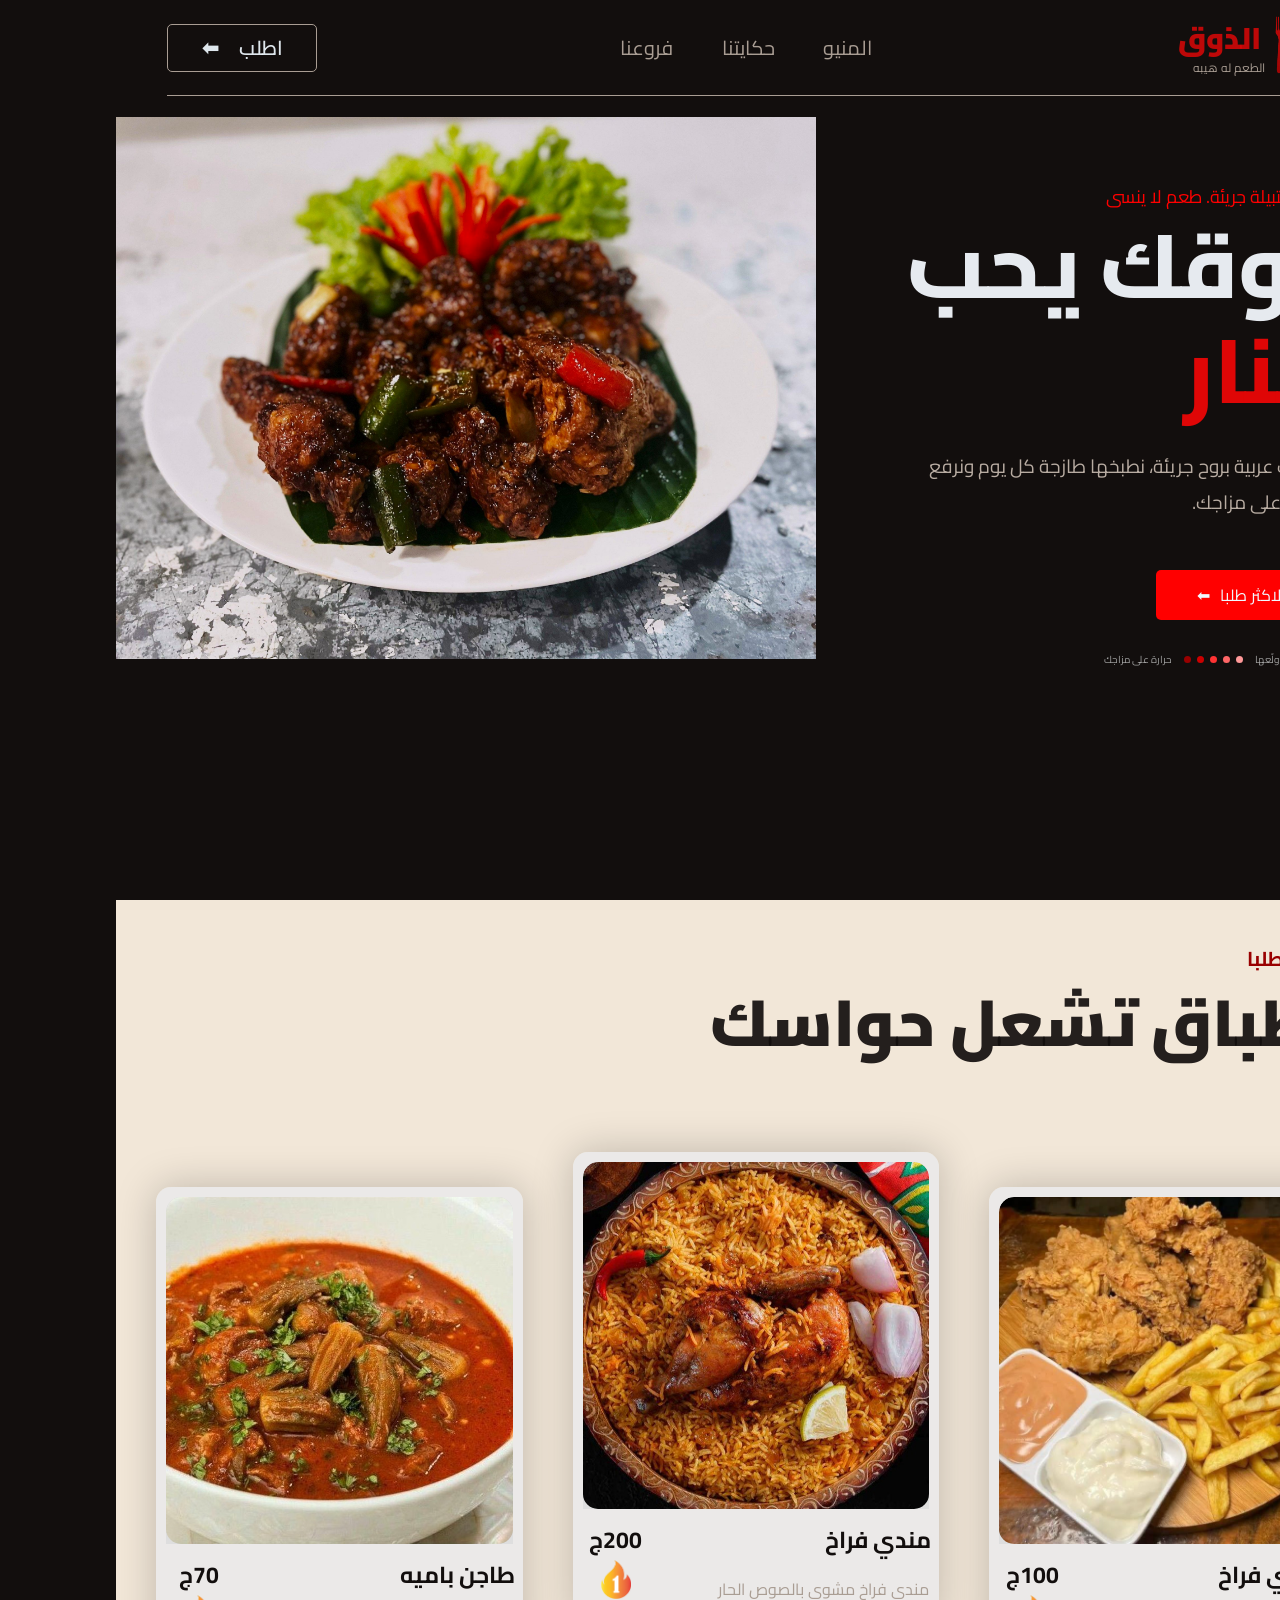
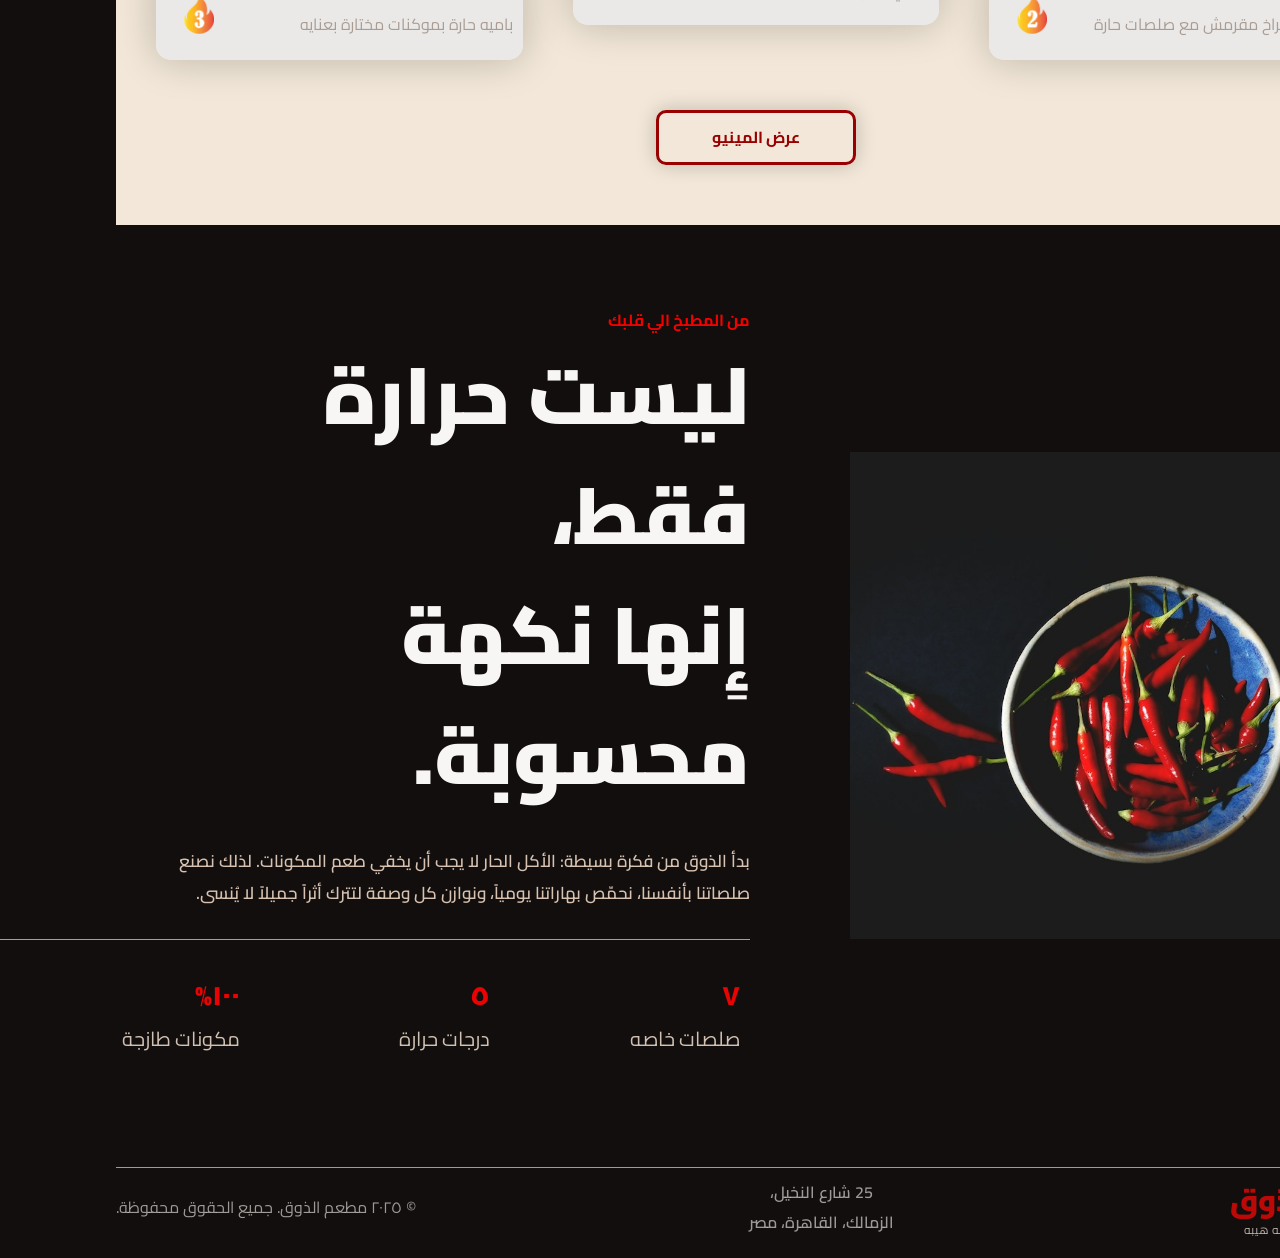
<file: index.html>
<!DOCTYPE html>
<html lang="ar" dir="rtl">
<head>
    <meta charset="UTF-8">
    <meta name="viewport" content="width=device-width, initial-scale=1.0">
    <meta name="viewport" content="width=device-width, initial-scale=1.0">
    <link rel="stylesheet" href="style.css">
    <title>Al-Thawq Restaurant</title>
    <link rel="preconnect" href="https://fonts.googleapis.com">
    <link rel="preconnect" href="https://fonts.gstatic.com" crossorigin>
    <link href="https://fonts.googleapis.com/css2?family=Amiri:ital,wght@0,400;0,700;1,400;1,700&family=Black+Ops+One&family=Cairo:wght@200..1000&family=Fjalla+One&family=Lateef:wght@200;300;400;500;600;700;800&family=Libertinus+Serif:ital,wght@0,400;0,600;0,700;1,400;1,600;1,700&family=Playfair+Display:ital,wght@0,400..900;1,400..900&family=Rubik+Spray+Paint&family=Sekuya&display=swap" rel="stylesheet">
    <script src="script.js" defer></script>
</head>
<body>
    
    <div class="intro">
        <div class="bar">            
            <a class="web-logo" href="">
                <img class="web-img" src="imags/logo1.png" alt="">
                <div class="logo-name">
                    <div class="n1">الذوق</div>
                    <div class="n2">الطعم له هيبه</div>
                </div>
            </a>
            <div class="links">
                <a href="menu/menu.html" class="menu">المنيو</a>
                <a href="#story" class="ourself">حكايتنا</a>
                <a href="" class="branch">فروعنا</a>
            </div>
            <div class="order">
                <a class="b-order">
                    <div class="1">اطلب</div>
                    <div class="2">⬅</div>
                </a>
            </div>
        </div>
        <div class="container">
            <div class="main">
                <div class="main1">
                    <div class="m1"></div>
                    <div>تتبيلة جريئة. طعم لا ينسى</div>
                </div>
                <div class="main2">ذوقك يحب <span>النار</span></div>
                <div class="maind">وصفات عربية بروح جريئة، نطبخها طازجة كل يوم ونرفع حرارتها على مزاجك.</div>
                <a href="#trend" class="discm">
                    <span>الاكثر طلبا</span>
                    <span>⬅</span> 
                </a>
                <div class="spiciness-level">
                    <span class="label">من هادي إلى ولّعها</span>
                    <div class="dots-container">
                        <span class="dot lvl-1"></span>
                        <span class="dot lvl-2"></span>
                        <span class="dot lvl-3"></span>
                        <span class="dot lvl-4"></span>
                        <span class="dot lvl-5"></span>
                    </div>
                    <span class="label">حرارة على مزاجك</span>
                </div>
            </div>
            <div class="m-img">
                <img src="main.jpg" alt="">
            </div>
        </div>
    </div>
    <div class="trends" id="trend">
        <div class="ttitle">
            <div class="tt1">الاكثر طلبا</div>
            <div class="tt2">اطباق تشعل حواسك</div>
        </div>
        <div class="trendm">
            <div class="m" id="m2">
                <div class="mimg">
                    <img  class="mimg2" src="imags/m2.jpg" alt="">
                </div>
                <div class="description">
                    <div class="mdesc">
                        <div class="mname">كريسبي فراخ</div>
                        <div class="md" >كريسبي فراخ مقرمش مع صلصات حارة</div>
                    </div>
                    <div class="mtrend">
                        <div class="mprice">100ج</div>
                        <img src="imags/m2.png" alt="">
                    </div>
                </div>
               
            </div>
            <div class="m" id="m1">
                <div class="mimg">
                    <img class="mimg1" src="imags/m1.jpg" alt="">
                </div>
                <div class="description">
                    <div class="mdesc">
                        <div class="mname">مندي فراخ</div>
                        <div class="md" >مندي فراخ مشوى بالصوص الحار</div>
                    </div>
                    <div class="mtrend">
                        <div class="mprice">200ج</div>
                        <img src="imags/m1.png" alt="">
                    </div>
                </div>
            </div>
            <div class="m" id="m3">
                <div class="mimg">
                    <img  class="mimg3" src="imags/m3.jpg" alt="">
                </div>
                <div class="description">
                    <div class="mdesc">
                        <div class="mname">طاجن باميه</div>
                        <div class="md" >باميه حارة بموكنات مختارة بعنايه</div>
                    </div>
                    <div class="mtrend">
                        <div class="mprice">70ج</div>
                        <img src="imags/m3.png" alt="">
                    </div>
                </div>
            </div>
        </div>
        <br>
        <div class="menucont">
            <a href="menu/menu.html" class="menu2">عرض المينيو</a>
        </div>
    </div>
    <div class="our-story" id="story">
        <div class="story-img">
            <img src="imags/photo-1533841175647-39fea57b86ba.jpeg" alt="" class="simg">
        </div>
        <div class="story">
            <div class="s1">من المطبخ الي قلبك</div>
            <div class="s2">
                <span class="s2-1">ليست حرارة فقط،</span>
                <span class="s2-2">إِنها نكهة محسوبة.</span>
            </div>
            <div class="s3">بدأ الذوق من فكرة بسيطة: الأكل الحار لا يجب أن يخفي طعم المكونات. لذلك نصنع صلصاتنا بأنفسنا، نحمّص بهاراتنا يومياً، ونوازن كل وصفة لتترك أثراً جميلاً لا يُنسى.</div>
            <div class="stats">
                <div class="st">
                    <div class="n" >٧</div>
                    <div class="nd">صلصات خاصه</div>
                </div>
                <div class="st" id="st">
                    <div class="n">٥</div>
                    <div class="nd">درجات حرارة</div>
                </div>
                <div class="st">
                    <div class="n">١٠٠%</div>
                    <div class="nd">مكونات طازجة</div>
                </div>
            </div>
        </div>
    </div>
    <div class="conc">
        <a class="web-logo2" href="">
            <img class="web-img2" src="imags/logo1.png" alt="">
            <div class="logo-name2">
                <div class="n12">الذوق</div>
                <div class="n22">الطعم له هيبه</div>
            </div>
        </a>
        <div class="adress">25 شارع النخيل، الزمالك، القاهرة، مصر</div>
        <div class="copy">© ٢٠٢٥ مطعم الذوق. جميع الحقوق محفوظة.</div>
    </div>
    
</body>
</html>
</file>
<file: style.css>
/* --------------- */
/* الإعدادات العامة */
/* --------------- */

html { scrollbar-width: none; }
* { user-select: none; box-sizing: border-box; }
img { max-width: 100%; }
body { background-color: #120e0d; margin: 0px; font-family: "Cairo", sans-serif; color: #a99d93; }
.intro { background-color: #120e0d; min-height: 100vh; margin: 0px; }

/* --------------- */
/*   الهيدر (Bar)   */
/* --------------- */

.bar { height: 96px; width: min(100% - 8vw, 1440px); border-bottom: solid 1px #a99d93; margin: 0px auto; display: flex; align-items: center; justify-content: space-between; }
.web-logo { height: 96px; width: 170px; display: inline-flex; text-decoration: none; }
.logo-name { height: 96px; width: 90px; }
.n1 { width: 90px; padding-top: 10px; height: 50px; display: flex; text-align: center; justify-content: center; font-size: 30px; font-weight: 900; color: rgba(255, 7, 7, 0.721); }
.n2 { height: 26px; position: relative; display: flex; font-size: 12px; color: #a99d93; margin-top: 6px; }
.web-img { width: 70px; height: 60px; margin: 15px 0px 15px 10px; }
.links { width: 300px; height: 96px; display: flex; align-items: center; justify-content: space-around; font-size: 20px; }
.links a { text-decoration: none; color: #a99d93; transition: .15s ease; }
.links a:hover { border-bottom: solid 1px #a99d93; margin-bottom: 6px; }
.b-order { height: 48px; width: 150px; background-color: transparent; color: rgba(240, 248, 255, 0.92); display: inline-flex; align-items: center; justify-content: center; gap: 20px; border: solid 1px #a99d93; font-size: 20px; font-weight: 600; border-radius: 5px; transition: .2s ease; }
.b-order:hover { background-color: #dedede; color: #120e0d; }

/* ------------------------ */
/*   القسم الرئيسي (Main)   */
/* ------------------------ */

.container { display: inline-flex; width: 100%; margin: 0px; }
.main { height: 580px; padding: 80px 145px 20px 20px; }
.main1 { display: inline-flex; align-items: center; justify-content: center; gap: 20px; font-size: 18px; color: red; margin: 0px; }
.m1 { width: 30px; background-color: red; height: 2px; margin: 0px; }
.main2 { max-width: 610px; font-weight: 800; color: rgb(230, 234, 239); font-size: clamp(72px, 8vw, 130px); line-height: 1.18; margin: 0px 0 24px 0px; }
.main2 span { color: rgb(223, 6, 6); display: block; }
.maind { max-width: 450px; color: #b8aca2; font-size: 19px; line-height: 1.9; }
.story, .discm { text-decoration: none; color: #a99d93; }
.discm { background-color: red; display: inline-flex; width: 170px; height: 50px; align-items: center; justify-content: center; color: aliceblue; margin: 50px 10px 0px 40px; gap: 10px; border-radius: 5px; }
.spiciness-level { margin-top: 30px; display: flex; align-items: center; gap: 12px; font-family: 'Cairo', sans-serif; color: #a0a0a0; direction: rtl; }
.label { font-size: 10px; }
.dots-container { display: flex; align-items: center; gap: 6px; }
.dot { width: 7px; height: 7px; border-radius: 50%; display: inline-block; }
.lvl-1 { background-color: #ff9999; }
.lvl-2 { background-color: #ff6666; }
.lvl-3 { background-color: #ff3333; }
.lvl-4 { background-color: #cc0000; }
.lvl-5 { background-color: #990000; }
.m-img img { height: 754px; width: 960px; }

/* --------------- */
/*     Trends      */
/* --------------- */

.trends { background-color: #F2E7D8; padding: 40px; min-height: 100vh; display: flex; flex-direction: column; }
.trends br { display: none; }
.ttitle { margin: 0px 20px 10px 0px; position: relative; }
.ttitle::after { content: ""; display: block; position: absolute; top: 0px; right: -20px; width: 9px; border-radius: 10px; background-color: #d00000; height: 127px; margin: 0px; }
.tt1 { color: #990000; font-weight: 700; font-size: 20px; }
.tt2 { font-weight: 900; font-size: 65px; line-height: 90px; color: #120e0deb; }
.trendm { width: 100%; flex: 1; min-height: 530px; display: inline-flex; align-items: center; justify-content: center; gap: 100px; margin: 40px auto 0; }
.m { width: 370px; height: 460px; background-color: #eaeaeae4; box-shadow: 0px 0px 40px rgba(0, 0, 0, 0.218); display: flex; flex-direction: column; border-radius: 15px; transition: all 0.2s ease; }
#m1:hover { box-shadow: 0px 20px 40px rgba(0, 0, 0, 0.388); margin-bottom: 25px; }
#m1:hover .mimg1 { transform: scale(1.03); }
#m2:hover, #m3:hover { box-shadow: 0px 20px 40px rgba(0, 0, 0, 0.388); margin-top: 55px; }
#m2:hover .mimg2, #m3:hover .mimg3 { transform: scale(1.03); }
#m2, #m3 { margin-top: 70px; }
.mimg { width: 350px; height: 350px; margin: 10px; overflow: hidden; background-color: #dedede; border-radius: 15px 15px 0px 0px; }
.mimg img { transition: all 0.2s ease; width: 350px; border-radius: 15px; }
.description { display: inline-flex; flex-direction: row; }
.mdesc { width: 370px; height: 50px; display: flex; flex-direction: column; gap: 10px; }
.md { margin-right: 10px; }
.mname, .mprice { font-size: 23px; height: 30px; line-height: 50%; font-weight: 700; margin: 15px 8px 0px; color: #120e0d; }
.mtrend { height: 80px; width: 70px; display: inline-flex; margin: 0px 8px 10px 8px; align-items: center; justify-content: space-between; flex-direction: column; gap: 4px; }
.m p { color: #120e0dc8; line-height: 20px; margin: 0px; }
.mtrend img { width: 30px; }
.menucont { display: flex; justify-content: center; margin: 20px; }
.menu2 { display: flex; align-items: center; justify-content: center; font-weight: 700; color: #990000; width: 200px; height: 55px; border: solid 3px #990000; box-shadow: 0px 0px 20px rgba(0, 0, 0, 0.203); border-radius: 10px; text-decoration: none; }

/* --------------- */
/*   Our Story     */
/* --------------- */

.our-story { background-color: #120e0d; display: inline-flex; align-items: center; justify-content: space-between; }
.story-img { height: 570px; width: 570px; margin: 100px 80px; overflow: hidden; }
.simg { width: 570px; }
.story { display: flex; margin: 100px 40px; flex-direction: column; justify-content: center; color: #f8f5f5; }
.s1 { color: #f30000; font-weight: 700; font-size: 16px; }
.s2 { font-weight: 900; font-size: 80px; display: flex; flex-direction: column; }
.s2-1, .s2-2 { margin: 0px; line-height: 120px; }
.s2-2 { margin-bottom: 30px; }
.s3 { width: 700px; color: #d7c2b1; font-size: 17px; font-weight: 600; }
.stats { display: inline-flex; justify-content: space-around; margin: 30px auto; padding-top: 30px; border-top: solid 1px #a99d93; }
.st { width: 250px; }
.n { color: #e90303; font-size: 27px; font-weight: 900; margin-right: 10px; }
.nd { font-size: 20px; margin-right: 10px; color: rgba(228, 211, 194, 0.911); }

/* --------------- */
/*     Footer      */
/* --------------- */

.conc { display: inline-flex; position: relative; justify-content: space-between; width: 100%; height: 60px; border-top: solid 1px; align-items: center; color: #f2f0ee9e; }
.web-logo2 { height: 96px; width: 170px; margin-bottom: -25px; display: inline-flex; text-decoration: none; }
.logo-name2 { height: 96px; width: 90px; }
.n12 { width: 90px; padding-top: 10px; height: 50px; display: flex; text-align: center; justify-content: center; font-size: 30px; font-weight: 900; color: rgba(255, 7, 7, 0.721); }
.n22 { height: 26px; position: relative; display: flex; font-size: 12px; color: #bab0a9; margin-top: 6px; }
.web-img2 { width: 70px; height: 60px; margin: 15px 0px 15px 10px; }
.adress { margin-top: 20px; width: 150px; font-weight: 600; display: flex; text-align: center; }
.copy { display: flex; text-align: center; justify-content: center; margin-top: 20px; }


/* ========================================= */
/*        Responsive Design (الأكبر ← الأصغر)  */
/* ========================================= */

/* ---------- لابتوب وشاشات أصغر (حتى 1800px) ---------- */
@media screen and (max-width: 1800px) {
    .container { display: flex; align-items: center; }
    .main { flex: 0 0 auto; padding: 80px 60px 20px 70px; height: auto; min-height: 520px; }
    .m-img { flex: 1 1 0; min-width: 0; }
    .m-img img { width: 100%; height: auto; }
    .main2 { font-size: clamp(72px, 7vw, 120px); }

    .trendm { min-height: 0; gap: 50px; padding-bottom: 30px; }
    .m { flex: 1 1 0; width: auto; max-width: 370px; min-width: 0; height: auto; padding-bottom: 16px; }
    .mimg { width: auto; height: auto; aspect-ratio: 1 / 1; margin: 10px; }
    .mimg img { width: 100%; height: 100%; object-fit: cover; }
    .description { width: 100%; }
    .mdesc { width: auto; flex: 1; height: auto; }

    .our-story { display: flex; width: 100%; }
    .story-img { width: min(570px, 38vw); height: min(570px, 38vw); margin: 80px 60px; flex-shrink: 0; }
    .simg { width: 100%; height: 100%; object-fit: cover; }
    .story { flex: 1; min-width: 0; margin: 80px 40px; }
    .s3 { width: 100%; max-width: 700px; }
}

/* ---------- لابتوب صغير (حتى 1200px) ---------- */
@media screen and (max-width: 1200px) {
    .links { width: 260px; font-size: 18px; }
    .main { padding: 60px 30px 20px 50px; }
    .maind { font-size: 17px; max-width: 380px; }
    .discm { margin: 40px 10px 0 30px; }

    .trends { padding: 40px 24px; }
    .tt2 { font-size: 48px; line-height: 70px; }
    .ttitle::after { height: calc(100% - 4px); }
    .trendm { gap: 24px; }
    .mname, .mprice { font-size: 20px; }

    .story-img { margin: 60px 40px; }
    .story { margin: 60px 30px; }
    .s2 { font-size: 58px; }
    .s2-1, .s2-2 { line-height: 85px; }
    .st { width: auto; flex: 1; }
}

/* ---------- تابلت + موبايل: نفس تصميم الموبايل (حتى 1100px) ---------- */
@media screen and (max-width: 1100px) {
    .container { display: flex; flex-direction: column; align-items: stretch; overflow: hidden; }
    .m-img { flex: none; order: -1; position: relative; width: 100%; height: clamp(260px, 50vw, 460px); z-index: 0; }
    .m-img img { width: 100%; height: 100%; object-fit: cover; -webkit-mask-image: linear-gradient(to bottom, #120e0d 45%, transparent 100%); mask-image: linear-gradient(to bottom, #120e0d 45%, transparent 100%); }
    .main { position: relative; z-index: 1; margin-top: 80px; padding: 0 40px 50px; min-height: 0; }
    .main2 { max-width: 100%; font-size: clamp(72px, 14vw, 130px); }
    .maind { max-width: 480px; }

    .mname { font-size: 22px; }
    .mprice { font-size: 20px; }
    .md { font-size: 16px; line-height: 1.5; }
    .mtrend { width: 60px; }
    .mtrend img { width: 34px; }

    .story-img { margin: 40px 30px; }
    .story { margin: 40px 20px; }
    .s2 { font-size: 46px; }
    .s2-1, .s2-2 { line-height: 66px; }
    .s3 { font-size: 16px; }
    .n { font-size: 24px; }
    .nd { font-size: 17px; }
}

/* ---------- تابلت وموبايل (حتى 1100px): الكروت قايمة أفقية ---------- */
@media screen and (max-width: 1100px) {
    .bar { width: calc(100% - 6vw); height: 90px; }
    .links { width: clamp(230px, 32vw, 320px); font-size: clamp(17px, 2.2vw, 22px); }
    .b-order { width: 140px; height: 46px; font-size: 20px; gap: 12px; }

    .m-img { height: clamp(240px, 55vw, 520px); }
    .main { margin-top: 70px; padding: 0 clamp(24px, 5vw, 60px) 40px; }
    .main1 { font-size: clamp(15px, 2.4vw, 22px); }
    .label { font-size: clamp(11px, 1.6vw, 15px); }
    .dot { width: clamp(7px, 1.2vw, 10px); height: clamp(7px, 1.2vw, 10px); }
    .main2 { font-size: clamp(72px, 17vw, 130px); }
    .maind { font-size: clamp(18px, 2.4vw, 24px); max-width: min(100%, 640px); }
    .discm { margin: 36px 0 0 20px; width: clamp(150px, 22vw, 210px); height: clamp(46px, 6vw, 60px); font-size: clamp(16px, 2.2vw, 22px); }

    .trends { padding: clamp(24px, 4vw, 48px) clamp(16px, 3vw, 40px); min-height: calc(100vh - 120px); }
    .tt1 { font-size: clamp(14px, 2.4vw, 22px); }
    .tt2 { font-size: clamp(28px, 6vw, 56px); line-height: 1.5; }
    .ttitle::after { height: 110px; }
    .trendm { --card-h: clamp(145px, calc((100vh - 440px) / 3), 230px); flex-direction: column; gap: 16px; padding: 10px 0 0; }
    #m1 { order: 1; }
    #m2 { order: 2; }
    #m3 { order: 3; }
    #m2, #m3 { margin-top: 0; }
    .m { flex: none; flex-direction: row; width: 100%; max-width: none; height: var(--card-h); padding-bottom: 0; }
    #m1:hover, #m2:hover, #m3:hover { margin: 0; transform: translateY(-6px); box-shadow: 0 12px 25px rgba(0, 0, 0, 0.35); }
    .mimg { width: calc(var(--card-h) - 20px); height: calc(var(--card-h) - 20px); aspect-ratio: auto; margin: 10px; flex-shrink: 0; border-radius: 15px; }
    .mimg img { border-radius: 15px; }
    .description { display: flex; flex-direction: column; justify-content: space-between; align-items: stretch; flex: 1; min-width: 0; width: auto; height: 100%; padding-bottom: 10px; }
    .mdesc { flex: none; width: auto; height: auto; gap: 6px; }
    .mname, .mprice { margin: 18px 8px 0; height: auto; line-height: 1.3; font-size: clamp(19px, 3.2vw, 28px); }
    .md { font-size: clamp(16px, 2.8vw, 22px); line-height: 1.5; margin-right: 8px; margin-left: clamp(40px, 5vw, 50px); display: -webkit-box; -webkit-line-clamp: 3; line-clamp: 3; -webkit-box-orient: vertical; overflow: hidden; }
    .mname { font-size: clamp(22px, 4.2vw, 34px); }
    .mtrend { flex-direction: row; width: auto; height: auto; margin: 0 8px; gap: 8px; justify-content: space-between; align-items: center; }
    .mprice { margin: 0; }
    .mtrend img { width: clamp(28px, 4vw, 40px); }
    .menucont { margin: 30px 0 10px; }

    .our-story { flex-direction: column; align-items: stretch; min-height: calc(100vh - var(--footer-h) + 90px); min-height: calc(100svh - var(--footer-h) + 90px); }
    .story-img { position: relative; width: calc(100% - 48px); height: auto; flex: 1 1 0; min-height: 140px; max-height: 560px; margin: 50px 24px 0; }
    .simg { position: absolute; inset: 0; width: 100%; height: 100%; object-fit: cover; }
    .story { flex: none; width: calc(100% - 48px); margin: 30px 24px 50px; }
    .s1 { font-size: clamp(13px, 2vw, 18px); }
    .s2 { font-size: clamp(32px, 7vw, 64px); }
    .s2-1, .s2-2 { line-height: 1.4; }
    .s2-2 { margin-bottom: 20px; }
    .s3 { max-width: none; font-size: clamp(14px, 2.2vw, 20px); }
    .stats { width: 100%; margin: 24px 0 0; padding-top: 24px; }
    .st { text-align: center; }
    .n, .nd { margin: 0; }
    .n { font-size: clamp(22px, 3.4vw, 34px); }
    .nd { font-size: clamp(14px, 2.2vw, 20px); }
    #st { border-right: solid 1px #a99d937c; border-left: solid 1px #a99d937c; }

    /* الفوتر: اللوجو والعنوان في صف أفقي، والكوبي تحتهم */
    :root { --footer-h: 130px; }
    .conc { display: flex; flex-wrap: wrap; align-content: center; align-items: center; justify-content: space-between; height: var(--footer-h); padding: 0 clamp(16px, 4vw, 48px); }
    .web-logo2 { height: 80px; margin-bottom: 0; }
    .logo-name2 { height: 80px; }
    .adress { margin: 0; width: auto; max-width: 260px; font-size: clamp(12px, 1.8vw, 16px); }
    .copy { flex: 0 0 100%; margin: 6px 0 0; padding-top: 8px; border-top: solid 1px rgba(169, 157, 147, 0.25); font-size: 12px; }
}

/* ---------- موبايل (حتى 560px) ---------- */
@media screen and (max-width: 560px) {
    .conc { padding: 0 16px; }
}

/* ---------- موبايل (حتى 430px) ---------- */
@media screen and (max-width: 430px) {
    :root { --footer-h: 112px; }
    .bar { height: 64px; width: calc(100% - 32px); }
    .links { display: none; }
    .web-logo { width: 120px; height: 64px; }
    .web-img { width: 44px; height: 40px; margin: 12px 0 12px 6px; }
    .logo-name { width: 64px; height: 64px; }
    .n1 { width: 64px; height: 34px; padding-top: 8px; font-size: 22px; }
    .n2 { height: 20px; font-size: 9px; white-space: nowrap; margin-top: 4px; }
    .b-order { width: 96px; height: 38px; font-size: 16px; gap: 10px; }

    .web-logo2 { width: 120px; height: 64px; }
    .web-img2 { width: 44px; height: 40px; margin: 12px 0 12px 6px; }
    .logo-name2 { width: 64px; height: 64px; }
    .n12 { width: 64px; height: 34px; padding-top: 8px; font-size: 22px; }
    .n22 { height: 20px; font-size: 9px; white-space: nowrap; margin-top: 4px; }
    .adress { font-size: 12px; }
    .copy { font-size: 10px; }

    .m-img { height: 260px; }
    .main { margin-top: 60px; padding: 0 20px 30px; }
    .main1 { font-size: 15px; gap: 10px; }
    .m1 { width: 25px; }
    .main2 { font-size: clamp(64px, 19vw, 84px); margin: 10px 0 18px; }
    .maind { font-size: 16px; max-width: 100%; line-height: 1.8; }
    .discm { width: 150px; height: 46px; margin: 28px 0 0; }
    .spiciness-level { flex-wrap: wrap; margin-top: 24px; gap: 8px; }
    .label { font-size: 11px; }

    .trends { padding: 24px 14px; }
    .tt1 { font-size: 14px; }
    .tt2 { font-size: 28px; line-height: 1.5; }
    .ttitle { margin: 0 16px 16px 0; }
    .ttitle::after { width: 5px; height: 80px; right: -14px; }
    .mimg { margin: 10px 8px; }
    .mname, .mprice { font-size: 18px; }
    .mname { margin-top: 16px; font-size: 20px; }
    .md { font-size: 15px; line-height: 1.5; margin-left: 30px; }
    .mtrend { width: auto; margin: 0 6px; }
    .mtrend img { width: 24px; }
    .menu2 { width: 170px; height: 48px; }

    .s1 { font-size: 13px; }
    .s2 { font-size: 32px; }
    .s3 { font-size: 14px; line-height: 1.8; }
    .n { font-size: 22px; }
    .nd { font-size: 14px; }
}

/* ---------- 322px → 390px ---------- */
@media screen and (min-width: 322px) and (max-width: 390px) {
    .main2 { font-size: 60px; }
    .maind { font-size: 15px; }
    .mname { font-size: 19px; }
    .md { font-size: 14px; }
    .s2 { font-size: 28px; }
}

/* ---------- 391px → 430px ---------- */
@media screen and (min-width: 391px) and (max-width: 430px) {
    .main2 { font-size: 72px; }
    .s2 { font-size: 34px; }
}

/* ---------- موبايل صغير (حتى 321px) ---------- */
@media screen and (max-width: 321px) {
    .bar { height: 50px; gap: 10px; margin: 0px auto; max-width: 320px; min-width: 250px; z-index: 99; }
    .web-logo { width: 105px; height: 50px; }
    .web-img { width: 38px; height: 34px; margin: 8px 0 8px 5px; }
    .logo-name { width: 56px; height: 50px; }
    .n1 { width: 56px; height: 28px; padding-top: 6px; font-size: 19px; }
    .n2 { font-size: 8px; margin-top: 4px; }
    .b-order { width: 84px; height: 34px; font-size: 14px; gap: 8px; }

    .m-img { height: 210px; }

    .main { margin: 50px 0 0; padding: 0 16px 24px; height: auto; }
    .m1 { width: 25px; }
    .main1 { margin-top: 20px; font-size: 15px; gap: 10px; }
    .main2 { font-size: clamp(52px, 16vw, 58px); margin: 10px 0px 20px; }
    .maind { font-size: 15px; max-width: 270px; margin: 20px 0 0; }
    .discm { width: 140px; height: 44px; margin-top: 24px; }
    .spiciness-level { margin-top: 20px; }

    .trends { padding: 5px; height: auto; }
    .ttitle { margin: 10px 25px 20px 0px; width: 250px; }
    .ttitle::after { width: 4px; height: 70px; }
    .tt1 { font-size: 13px; }
    .tt2 { font-size: 25px; line-height: normal; }
    .trendm { display: flex; flex-direction: column; gap: 20px; height: auto; padding-bottom: 10px; }
    .m { width: 300px; height: var(--card-h); display: inline-flex; flex-direction: row; }
    #m1:hover, #m2:hover, #m3:hover { margin: 0px; transform: translateY(-5px); box-shadow: 0px 10px 15px rgba(0, 0, 0, 0.388); }
    .mimg { width: calc(var(--card-h) - 10px); height: calc(var(--card-h) - 10px); margin: 5px; }
    .mimg img { width: 100%; height: 100%; }
    .description { width: auto; height: 100%; }
    .mdesc { height: auto; width: auto; gap: 0px; }
    .mname { font-size: 18px; margin-top: 15px; }
    .md { font-size: 13px; line-height: 1.5; margin-left: 20px; }
    .mtrend { width: auto; height: auto; margin: 0 8px; gap: 0px; }
    .mtrend img { width: 24px; margin: 0px; padding: 0px; }
    .mprice { font-size: 15px; margin: 0px; }
    .menucont { margin: 15px 0 10px; }
    .menu2 { width: 150px; height: 44px; font-size: 14px; }

    .our-story { display: flex; flex-direction: column; }
    .story-img { width: calc(100% - 40px); margin: 20px; margin-bottom: 10px; }
    .story { width: calc(100% - 20px); margin: 0px 10px; }
    .s1 { font-size: 12px; }
    .s2 { margin-top: 7px; font-size: 25px; }
    .s2-1, .s2-2 { line-height: 30px; }
    .s3 { font-size: 12px; width: 300px; margin: 0px; padding: 0px; }
    .stats { padding: 5px; margin-top: 15px; }
    .st { width: 90px; }
    .n { font-size: 17px; margin: 0px 40px; }
    .nd { font-size: 13px; }

    .conc { margin: 0px; padding: 0 12px; }
    .adress { font-size: 10px; height: auto; width: 130px; margin: 0px; transform: none; }
    .copy { font-size: 8px; position: static; }
}
</file>
